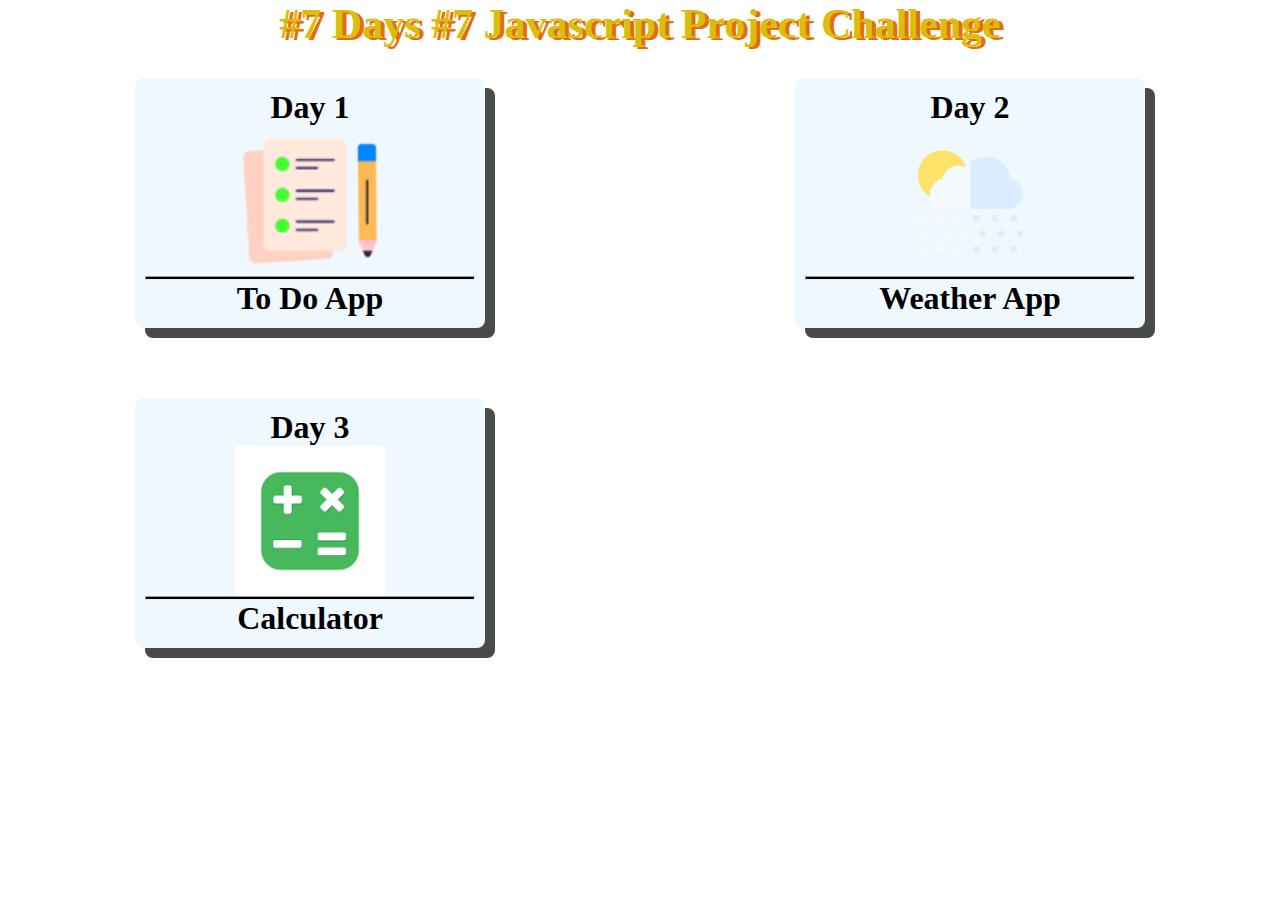
<file: index.html>
<!DOCTYPE html>
<html lang="en">
<head>
    <meta charset="UTF-8">
    <meta name="viewport" content="width=device-width, initial-scale=1.0">
    <title>Home</title>
    <style>
        *{
            padding: 0px;
            margin: 0px;
            box-sizing: border-box;
        }
        body{
            background: url("https://img.freepik.com/free-vector/realistic-style-technology-particle-background_23-2148426704.jpg?size=626&ext=jpg&ga=GA1.1.283914791.1696910267&semt=ais");
            background-repeat: no-repeat;
            background-size: cover;
        }
        .heading{
            text-align: center;
            font-weight: bold;
            font-size: 42px;
            color: rgb(219, 189, 15);
            text-shadow: 4px 2px #e66d0a;
          
        }
        .container{
            display: grid;
            gap: 40px;
            grid-template-columns: repeat(2,1fr);
            align-items: center;
            justify-items: center;
        }
        .container a{
            text-decoration: none;
            color: black;
        }
        .box{
            display: flex;
            flex-direction: column;
            align-items: center;
            justify-content: center;
            background-color: aliceblue;
            border: none;
            border-radius: 8px;
            width: 350px;
            height: 250px;
            padding: 10px;
            margin-top: 30px;
            box-shadow: 10px 10px #484b4a;
        }
        .box:hover{
          transform: scale(1.2);
        }
        .box img{
            width: 150px;
        }

    </style>
</head>
<body>
    <h1 class="heading">#7 Days #7 Javascript Project Challenge</h1>
    <div class="container">
        <a href="To-do-App/Index.html">
            <div class="To-do box">
                <h1>Day 1</h1>
                <img src="To-do-App/Resources/images/icon.png" alt="">
                <hr style="color: black; background-color: black;padding: 1px;width: 100%;">
                <h1>To Do App</h1>
            </div>
        </a>
        <a href="Weather App/index.html">
            <div class="weather box">
                <h1>Day 2</h1>
                <img src="Weather App/Resources/images/rain.png" alt="">
                <hr style="color: black; background-color: black;padding: 1px;width: 100%;">
                <h1>Weather App</h1>
            </div>
        </a>
        <a href="Calculator/index.html">
            <div class="Calculator box">
                <h1>Day 3</h1>
                <img src="[data-uri]" alt="">
                <hr style="color: black; background-color: black;padding: 1px;width: 100%;">
                <h1>Calculator</h1>
            </div>
        </a>
    </div>
</body>
</html>
</file>
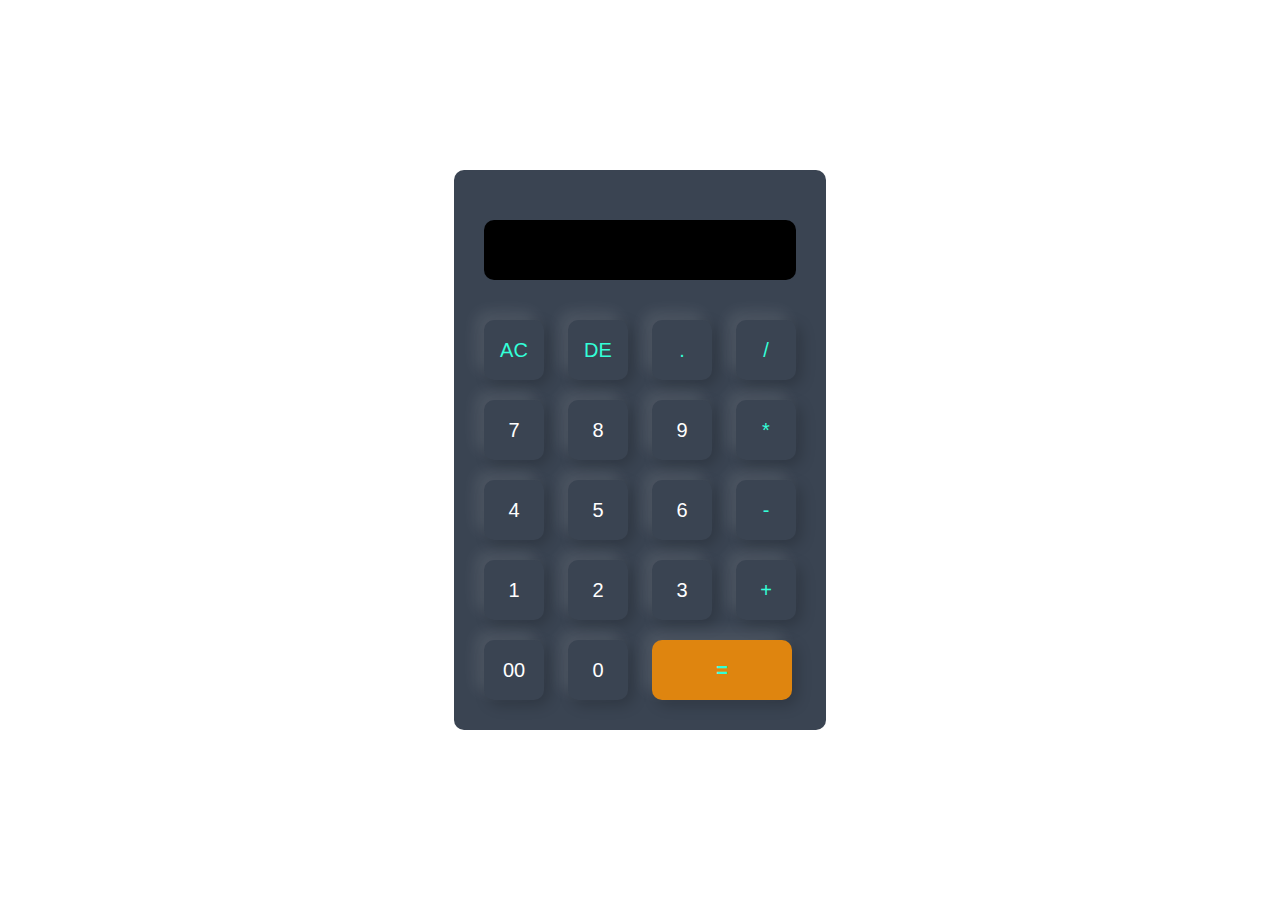
<file: Calculator/index.html>
<!DOCTYPE html>
<html lang="en">
<head>
    <meta charset="UTF-8">
    <meta name="viewport" content="width=device-width, initial-scale=1.0">
    <title>Calculator</title>
    <link rel="stylesheet" href="style.css">
</head>
<body>
    <div class="container">
        <div class="calculator">
            <form>
            <div class="display">
                <input type="text" name="display" id="text" >
            </div>
            <div>
                <input type="button" value="AC" onclick="display.value = ''" class="operator">
                <input type="button" value="DE" onclick="display.value = display.value.toString().slice(0,-1)" class="operator">
                <input type="button" value="." onclick="display.value += '.'"  class="operator">
                <input type="button" value="/" onclick="display.value += '/'"  class="operator">
            </div>
            <div>
                <input type="button" value="7" onclick="display.value += '7'">
                <input type="button" value="8"  onclick="display.value += '8'">
                <input type="button" value="9"  onclick="display.value += '9'">
                <input type="button" value="*"  onclick="display.value += '*' " class="operator">
            </div>
            <div>
                <input type="button" value="4"  onclick="display.value += 4">
                <input type="button" value="5"  onclick="display.value += 5">
                <input type="button" value="6"  onclick="display.value += 6">
                <input type="button" value="-" onclick="display.value += '-'" class="operator">
            </div>
            <div>
                <input type="button" value="1"  onclick="display.value += 1">
                <input type="button" value="2"  onclick="display.value += 2">
                <input type="button" value="3"  onclick="display.value += 3">
                <input type="button" value="+" onclick="display.value += '+'" class="operator">
            </div>
            <div>
                <input type="button" value="00" onclick="display.value += '00'">
                <input type="button" value="0" onclick="display.value += '0'" >
                <input type="button" id="equal" value="=" onclick="display.value = eval(display.value)" class="operator" >
            </div>
        </form>
        </div>
    </div>
</body>
</html>
</file>
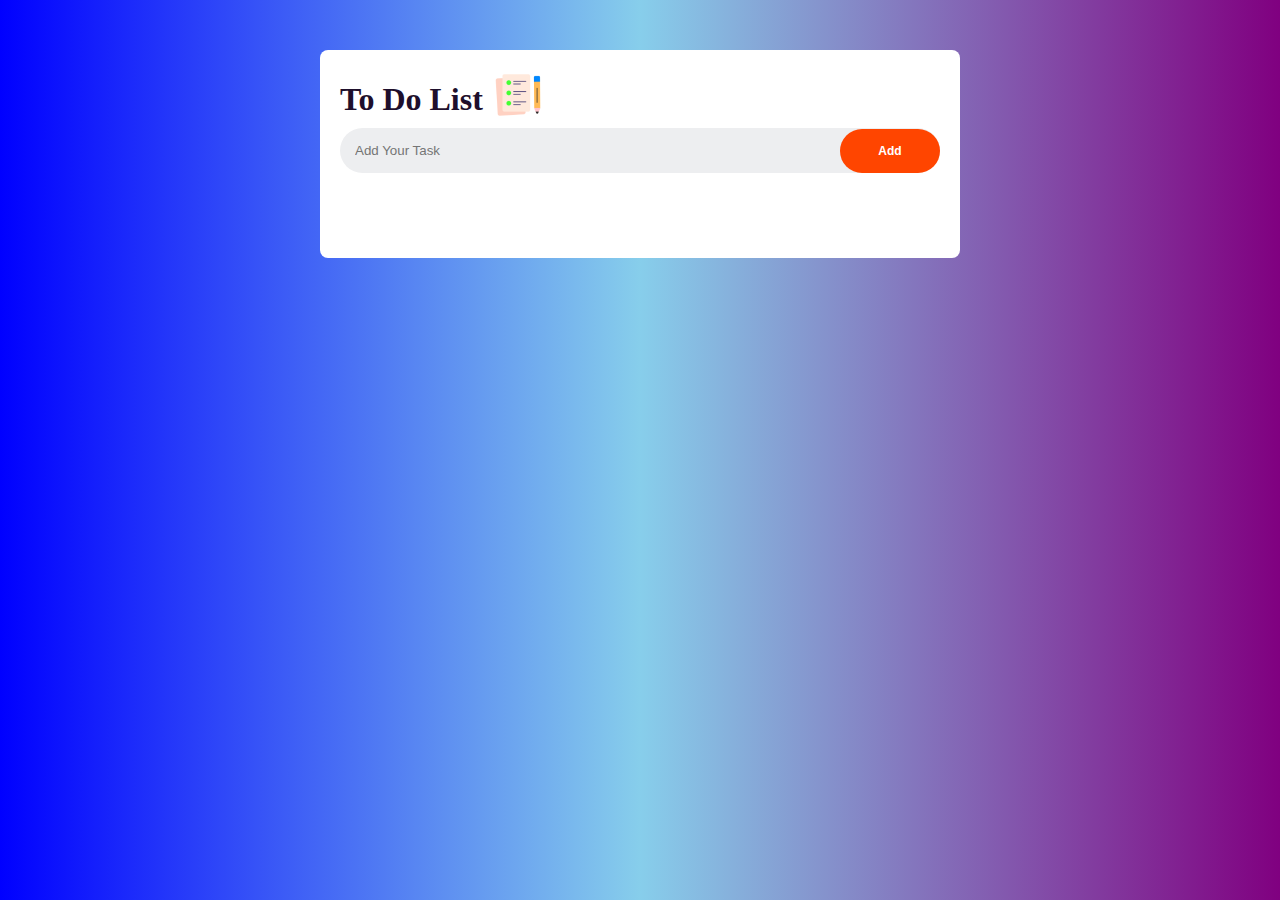
<file: To-do-App/Index.html>
<!DOCTYPE html>
<html lang="en">
<head>
    <meta charset="UTF-8">
    <meta name="viewport" content="width=device-width, initial-scale=1.0">
    <title>To Do App</title>
    <link rel="stylesheet" href="style.css">
</head>
<body >
    <div class="container">
        <div class="content">
            <h1>To Do List <div><img src="Resources/images/icon.png" alt=""></div></h1>
            <div class="input-field">
              <input id="input-text" type="text" placeholder="Add Your Task">
              <button >Add</button>
            </div> 
            <ul class="list" id="list">
                <!-- <li class="checked">task 1</li> 
                <li>task 1 is to create an item in list</li>  -->
            </ul>
        </div>
    </div>
    <script src="script.js"></script>
</body>
</html>
</file>
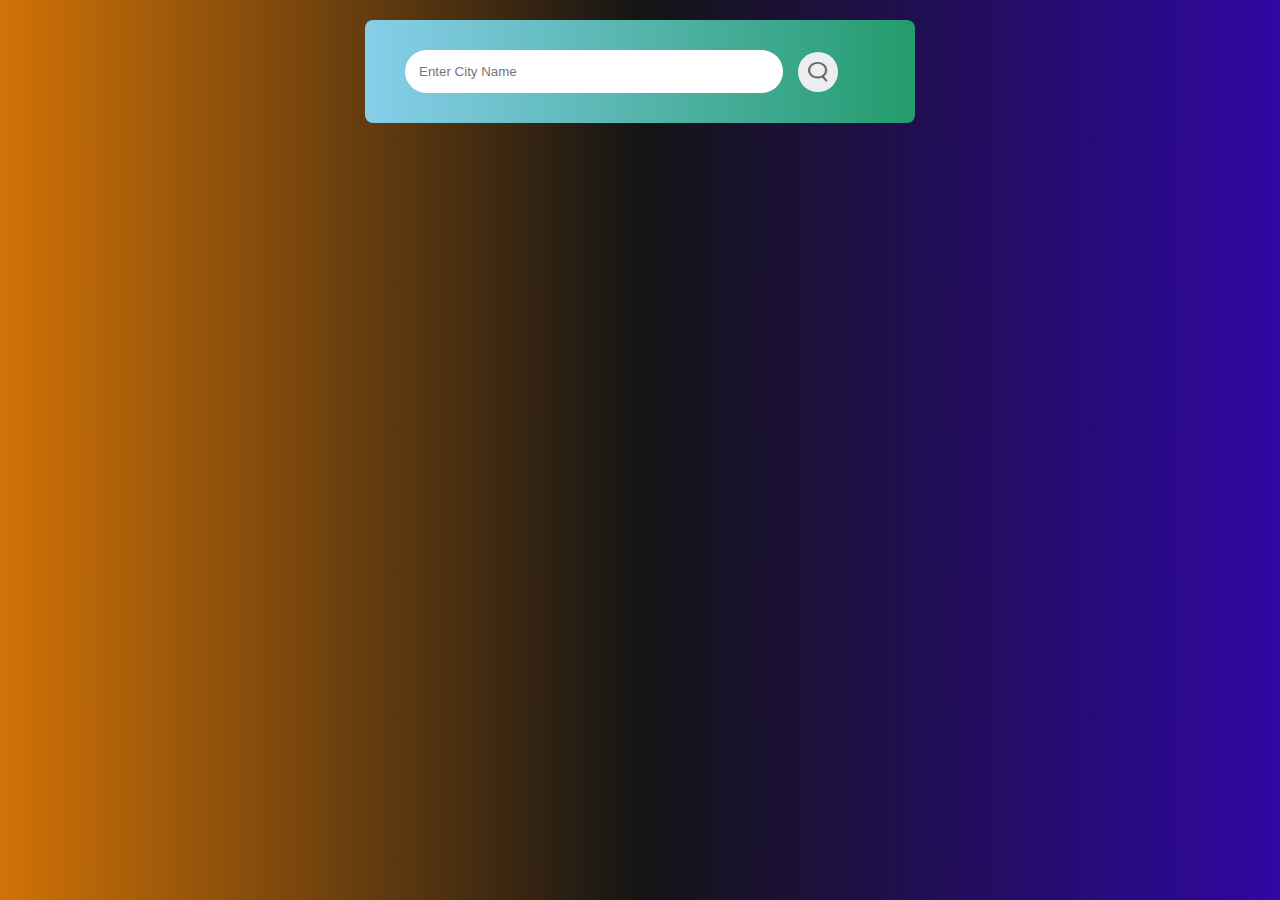
<file: Weather App/index.html>
<!DOCTYPE html>
<html lang="en">
<head>
    <meta charset="UTF-8">
    <meta name="viewport" content="width=device-width, initial-scale=1.0">
    <title>Weather App</title>
    <link rel="stylesheet" href="style.css">
</head>
<body>
   <!-- ==========Main Card========= -->
    <div class="content">
        <!-- -----Search box===== -->
        <div class="search">
            <input type="text" placeholder="Enter City Name" spellcheck="false">
            <button><img src="Resources/images/search.png" alt="button" role="button"></button>
        </div>
        <h1 class="error">Invalid City name</h1>
        <!-- --------Weather====== -->
        <div class="weather">
            <img src="Resources/images/rain.png" class="imgWeather" alt="">
            <h1 class="temperature">22°C</h1>
            <h1 class="cityname">New York</h1>

            <div class="details flex">
                <div class="humidity flex">
                   <img src="Resources/images/humidity.png"  class="detailimg" alt="">
                   <div>
                    <h1 class="humidity-per">48%</h1>
                    <h4 >Humidity</h4>
                   </div>
                </div>
    
                <div class="wind flex">
                    <img src="Resources/images/wind.png" class="detailimg" alt="">
                   <div>
                    <h1 class="wind-speed">10.29km/h</h1>
                    <h4>Wind Speed</h4>
                   </div>
                </div> 
        </div>
        <!-- ----------Humidity and Wind====== -->
       
        </div>
       
    </div>



<script src="script.js"></script>
</body>
</html>
</file>
<file: Calculator/style.css>
*{
    margin: 0;
    padding: 0;
    box-sizing: border-box;
}
.container{
    width: 100%;
    height: 100vh;
    background: url("https://t3.ftcdn.net/jpg/06/21/25/92/240_F_621259213_LYBEjxigssrZi7e1xTFtYZdw3T9it1An.jpg") no-repeat  ;
    background-size: cover;
    display: flex;
    align-items: center;
    justify-content: center;
}
.calculator{
    background: #3a4452;
    padding: 20px;
    border-radius: 10px;
}
.calculator form input{
    border: 0;
    outline: 0;
    width: 60px;
    height: 60px;
    border-radius: 10px;
    box-shadow: -8px -8px 15px rgba(255, 255, 255, 0.1),5px 5px 15px rgba(0, 0, 0, 0.2);
    background: transparent;
    font-size: 20px;
    color: white;
    cursor: pointer;
    margin: 10px;
}
#equal{
    width: 140px;
    font-weight: bold;
    background-color: rgb(223, 133, 15);
}
form .display{
   display: flex;
   justify-content: flex-end;
   margin: 20px 0;
}
form .display input{
    text-align: right;
    flex: 1;
    font-size: 45px;
    box-shadow: none;
    background-color: black;
    padding: 5px;
}
form input.operator{
    color: #33ffd8;
}
@media screen and (max-width:400px) {
    body{
        background: url("https://t3.ftcdn.net/jpg/06/21/25/92/240_F_621259213_LYBEjxigssrZi7e1xTFtYZdw3T9it1An.jpg") no-repeat  ;
        background-size: cover;  
    }
    .container{
    margin-top: 20px;
    border-radius: 5px;
    padding: 5px;
    background: none;
   }
   .calculator{
    width: 310px;
    height: 450px;
    padding: 20px;
    padding-bottom: 25px;
   }
   .calculator form input{
    width: 48px;
    height: 48px;
    font-size: 20px;
    margin: 8px;
   }
   #equal{
    width: 112px;
   }
}
</file>
<file: To-do-App/style.css>
*{
    padding: 0;
    margin: 0;
    outline: 0;
}
body{
    background: linear-gradient(to right, blue,skyblue,purple);
}
.container{
    width: 100%;
    display: flex;
    justify-content: center;
    align-items: center;
    margin-top: 50px;
}
.content{
    background-color: rgb(255, 255, 255);
    color: #1e0f2c;
    border: 0;
    width: 600px;
    height: fit-content;
    border-radius: 8px;
    display: flex;
    flex-direction: column;
    justify-content: start;
    padding: 20px;
}
h1{
    text-align: center;
    display: flex;
    align-items: center;
}
.content img{
    width: 50px;
    margin-left: 10px;
}
.content input{
    padding: 12px;
}
.input-field{
    display: flex;
    align-items: center;
    justify-content: space-between;
    background-color: #edeef0;
    border-radius: 30px;

}
.input-field input{
    flex: 1;
    border: none;
    outline: none;
    background-color: transparent;
    padding: 15px;
    font-weight: 16px;
}
.input-field button{
    background-color: orangered;
    padding: 15px;
    font-size: 12px;
    color: white;
    font-weight: 700;
    border: none;
    border-radius: 30px;
    width: 100px;
}
.list{
    margin-top: 5px;
    display: flex;
    flex-direction: column;
    justify-content: start;
    padding: 30px;
}
ul li{
    list-style: none;
    font-size: 20px;
    padding: 12px;
    font-weight: 600;
    cursor: pointer;
    user-select: none;
    position: relative;
}
ul li::before{
    content: '';
    position: absolute;
    height: 28px;
    width: 28px;
    border-radius: 50%;
    background-image: url("Resources/images/unchecked.png");
    background-size: cover;
    background-position: center;
    top: 9px;
    left: -25px;
}
ul li.checked{
    color:#555;
    text-decoration: line-through;
}
ul li.checked::before{
    background-image: url("Resources/images/checked.png")  
}
ul li span{
   position: absolute;
   right: 0;
   top: 8px;
   width: 40px;
   height: 40px;
   font-size: 22px;
   color: #555;
   line-height: 40px;
   text-align: center;
}
ul li span:hover{
    background-color: #edeef0;
    font-weight: bold;
    font-size: 30px;
}
</file>
<file: Weather App/style.css>
*{
    padding: 0;
    margin: 0;
    outline: 0;
}
.flex{
    display: flex;
}
body{
    background: linear-gradient(to left,rgb(48, 7, 163) ,rgb(20, 20, 20), rgb(209, 114, 6));
}
/* =====Card=== */
.content{
    text-align: center;
    margin: 20px auto;
    background:linear-gradient(to right,skyblue,rgb(35, 155, 109));
    max-width: 470px;
    height: fit-content;
    padding: 30px 40px;
    border: none;
    border-radius: 8px;
    color: white;
}
/* ======Search Box===== */
.search{
    display: flex;
    align-items: center;
    gap: 15px;
}
.search input{
    border-radius: 30px;
    padding: 14px;
    width: 350px;
    border: 1px;
}
.search button{
    display: flex;
    padding: 10px;
    align-items: center;
    border: none;
    background-color: #edeef0;
    border-radius: 50%;
}
.search img{
    width: 20px;
    height: 20px;
}
.search button:hover{
    background-color: #f5e1e1;
}
/* =========Details Box======== */
.details{
    justify-content: space-between;
    align-items: center;
    margin-top: 40px;
}
.detailimg{
    width: 30px;
    height: 30px;
}
.wind{
    align-self: center;
    font-size: 16px;
    gap: 10px;
}
.humidity{
    align-self: center;
    font-size: 16px;
    gap: 10px;
}
.weather{
    display: none;
}
.error{
    display: none;
    margin-top: 5px;
    color: rgb(255, 255, 255);
    text-align: center;
}
</file>
